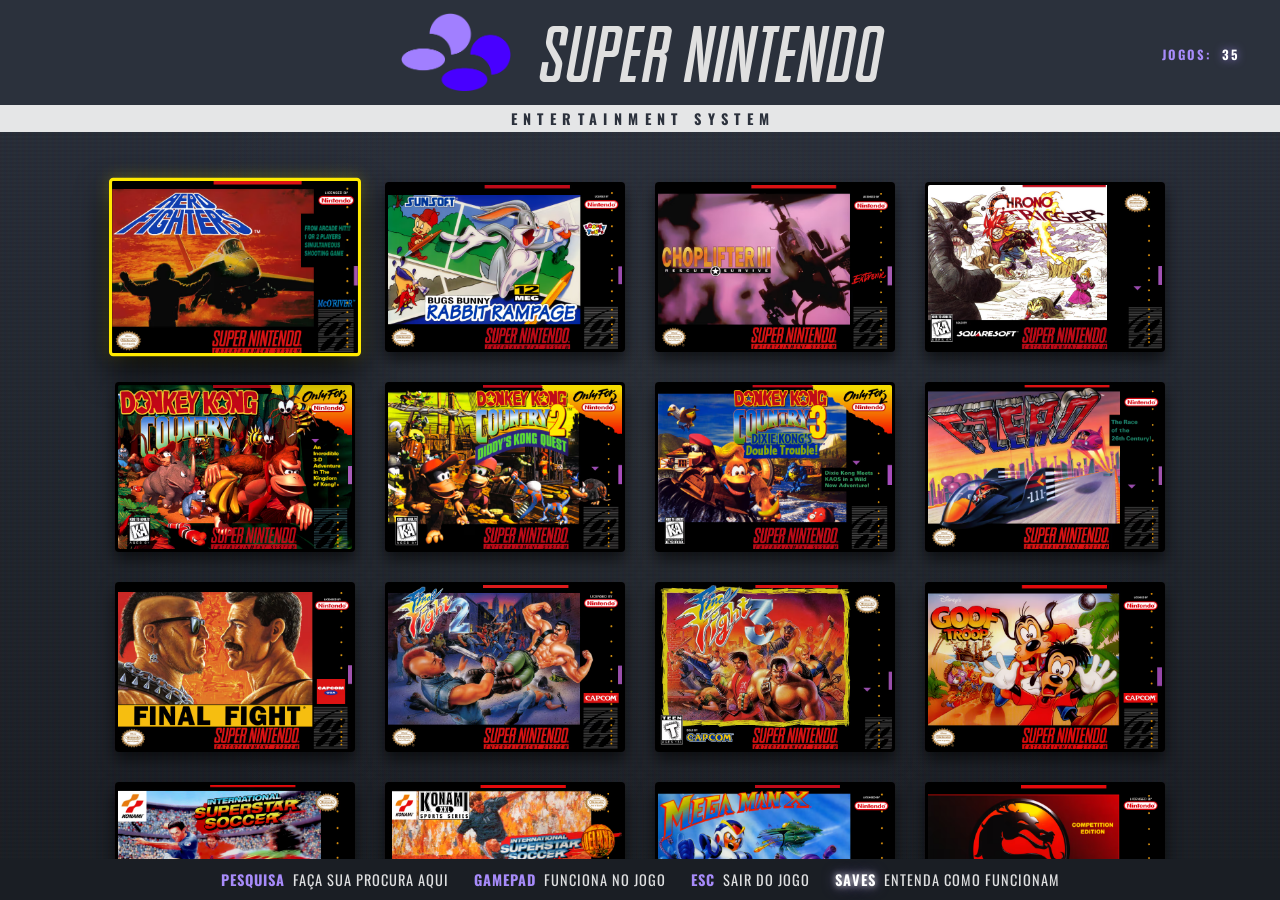
<file: index.html>
<!DOCTYPE html>
<html lang="pt-br">
<head>
    <meta charset="UTF-8">
    <meta name="viewport" content="width=device-width, initial-scale=1.0">
    <title>SUPER NINTENDO</title>
    <link rel="icon" type="image/x-icon" href="favicon.ico">
    <link rel="preconnect" href="https://fonts.googleapis.com">
    <link rel="preconnect" href="https://fonts.gstatic.com" crossorigin>
    <link href="https://fonts.googleapis.com/css2?family=Oswald:wght@400;500;700&display=swap" rel="stylesheet">
    <link rel="stylesheet" href="style.css?v=2">
</head>
<body>
    <div class="background-effects"></div>
    <div class="scanlines"></div>

    <header class="top-bar">
        <div class="logo-container">
            <div class="logo-main">
                <img src="assets/logo/snes.png" alt="SNES Logo" class="logo-snes-img">
                <h1>SUPER NINTENDO</h1>
            </div>
            <p class="logo-sub">ENTERTAINMENT SYSTEM</p>
        </div>
        <div class="system-stats">
            <span>JOGOS: <span id="game-count">0</span></span>
        </div>
        <div class="divider-line"></div>
    </header>

    <main class="game-area">
        <div id="game-grid" class="game-grid"></div>
    </main>

    <footer class="bottom-bar">
        <div class="divider-line bottom-line"></div>
        <div id="controls-content" class="controls-guide">
            <!-- <span><kbd class="key-yellow">MOUSE / SETAS</kbd> NAVEGAR</span> -->
            <span id="search-trigger">
                <kbd class="key-blue">PESQUISA</kbd>
                <span id="search-text-hint">FAÇA SUA PROCURA AQUI</span>
                <input type="text" id="footer-search-input" class="hidden" placeholder="DIGITE O NOME... ESC PARA CANCELAR." autocomplete="off">
            </span>
            <!-- <span><kbd class="key-green">ENTER / CLIQUE</kbd> JOGAR</span> -->
            <span><kbd class="key-blue">GAMEPAD</kbd> FUNCIONA NO JOGO</span>
            <span><kbd class="key-red">ESC</kbd> SAIR DO JOGO</span>
            <a href="saves.html" style="text-decoration: none; color: inherit;">
                <span style="cursor: pointer; transition: opacity 0.2s;" onmouseover="this.style.opacity=0.7" onmouseout="this.style.opacity=1"><kbd class="key-saves">SAVES</kbd> ENTENDA COMO FUNCIONAM</span>
            </a>
        </div>

    </footer>

    <div id="emulator-modal" class="hidden">
        <div style="width:100%;height:100%;max-width:100%">
            <div id="game"></div>
        </div>
    </div>

    <!-- EmulatorJS Scripts -->
    <script>
        EJS_player = '#game';
        EJS_core = 'snes';
        // EJS_gameUrl will be set dynamically in script.js
        EJS_pathtodata = 'https://cdn.emulatorjs.org/stable/data/';
        EJS_startOnLoaded = true; // Inicia o jogo direto, pulando o botão azul
    </script>
    <script src="https://cdn.emulatorjs.org/stable/data/loader.js"></script>
    
    <script src="script.js?v=2"></script>
</body>
</html>
</file>
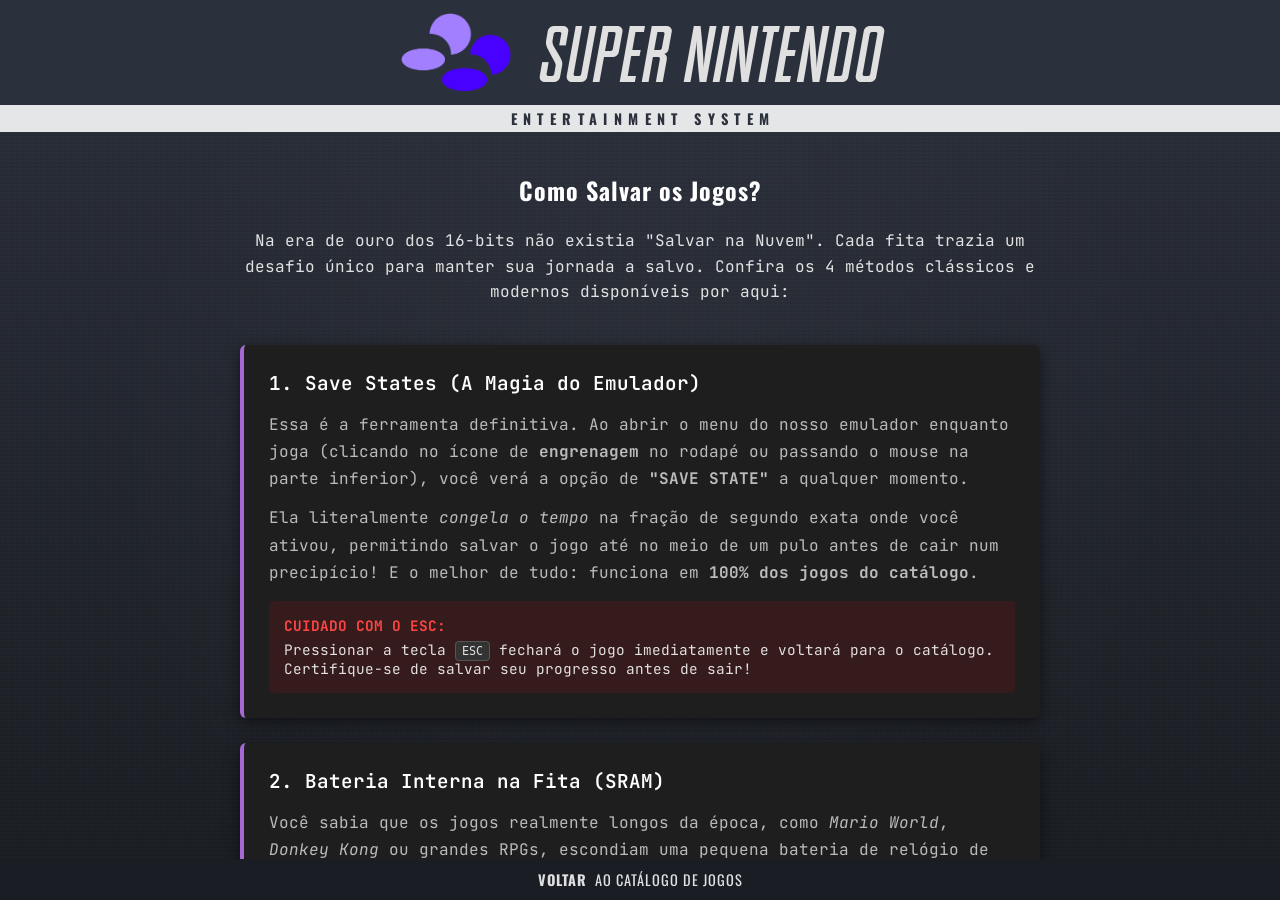
<file: saves.html>
<!DOCTYPE html>
<html lang="pt-BR">
<head>
    <meta charset="UTF-8">
    <meta name="viewport" content="width=device-width, initial-scale=1.0">
    <title>SOBRE SAVES</title>
    <link rel="icon" type="image/x-icon" href="favicon.ico">
    <link rel="preconnect" href="https://fonts.googleapis.com">
    <link rel="preconnect" href="https://fonts.gstatic.com" crossorigin>
    <link href="https://fonts.googleapis.com/css2?family=Oswald:wght@400;500;700&family=Press+Start+2P&family=JetBrains+Mono:wght@400;600&display=swap" rel="stylesheet">
    <link rel="stylesheet" href="style.css?v=2">
</head>
<body>
    <div class="background-effects"></div>
    <div class="scanlines"></div>

    <header class="top-bar">
        <div class="logo-container">
            <div class="logo-main">
                <img src="assets/logo/snes.png" alt="SNES Logo" class="logo-snes-img">
                <h1>SUPER NINTENDO</h1>
            </div>
            <p class="logo-sub">ENTERTAINMENT SYSTEM</p>
        </div>
        <div class="divider-line"></div>
    </header>

    <main class="tutorial-wrapper">
        <div class="tutorial-container">
            <h1 class="tutorial-title">Como Salvar os Jogos?</h1>
            <p class="tutorial-intro">Na era de ouro dos 16-bits não existia "Salvar na Nuvem". Cada fita trazia um desafio único para manter sua jornada a salvo. Confira os 4 métodos clássicos e modernos disponíveis por aqui:</p>
            
            <div class="topic-card">
                <h2>1. Save States (A Magia do Emulador)</h2>
                <p>Essa é a ferramenta definitiva. Ao abrir o menu do nosso emulador enquanto joga (clicando no ícone de <strong>engrenagem</strong> no rodapé ou passando o mouse na parte inferior), você verá a opção de <strong>"SAVE STATE"</strong> a qualquer momento.</p>
                <p>Ela literalmente <em>congela o tempo</em> na fração de segundo exata onde você ativou, permitindo salvar o jogo até no meio de um pulo antes de cair num precipício! E o melhor de tudo: funciona em <strong>100% dos jogos do catálogo</strong>.</p>
                
                <div style="background: rgba(255, 0, 0, 0.1); padding: 15px; margin-top: 15px; font-family: 'JetBrains Mono', monospace; font-size: 0.9em; border-radius: 4px;">
                    <strong style="color: #ff4444; display: block; margin-bottom: 5px;">CUIDADO COM O ESC:</strong>
                    Pressionar a tecla <kbd style="background: #333; padding: 2px 6px; border-radius: 4px; border: 1px solid #555;">ESC</kbd> fechará o jogo imediatamente e voltará para o catálogo. Certifique-se de salvar seu progresso antes de sair!
                </div>
            </div>

            <div class="topic-card">
                <h2>2. Bateria Interna na Fita (SRAM)</h2>
                <p>Você sabia que os jogos realmente longos da época, como <em>Mario World</em>, <em>Donkey Kong</em> ou grandes RPGs, escondiam uma pequena bateria de relógio de pulso soldada direto na placa verde do cartucho? Quando você encostava em um "Check Point" do jogo, a bateria mantinha a fita internamente ligada na estante.</p>
                <p><strong>E hoje em dia?</strong> A nostalgia continua pura. Quando você salvar seu progresso na "casinha do mapa" ou nos blocos do jogo normalmente, nosso site vai reter esse arquivo e trancá-lo à sete chaves de modo permanente utilizando o Banco de Dados local e seguro do seu próprio navegador!</p>
            </div>

            <div class="topic-card">
                <h2>3. O Sagrado Caderninho (Senhas)</h2>
                <p>Diversos cartuchos fantásticos focados em pura ação (como a gloriosa série <em>Top Gear</em> ou <em>Megaman</em>) eram lançados como "fitas secas", feitas no formato mais básico sem o luxo de possuir uma bateria.</p>
                <p>A recompensa do console por vencer as duras etapas finais era te cuspir na tela uma Senha misteriosa (como "X T P L Z B"). Os gamers da época precisavam correr para anotar tudo nas cadernetas escolares antes de puxar o console da tomada. Pode resgatar o seu bloquinho analógico da gaveta: a diversão continua digitando os passwords também em pleno século XXI.</p>
            </div>

            <div class="topic-card">
                <h2>4. Morte Permanente (Jogos Arcades)</h2>
                <p>Aqui residia a crueldade implacável dos Fliperamas ou dos lendários Beat 'em up caseiros como <em>Tartarugas Ninja</em> e <em>Contra Alien Wars</em>. O conceito de salvar era inexistente nas mesas dos diretores. Ou você "zerava" na garra o jogo numa sentada só gastando todos os continues do joystick, ou o Game Over mandava você direto pro Nível 1 sem pena.</p>
                <p>Cabe a você decidir se as lendas modernas não choram jogando no modo raiz por orgulho, ou se você vai perdoar a máquina e apelar com a mágica tecnológica dos <em>Save States</em> lá do Tópico 1!</p>
            </div>
        </div>
    </main>

    <footer class="bottom-bar">
        <div class="divider-line bottom-line"></div>
        <div class="controls-guide" style="width: 100%; display: flex; justify-content: center;">
            <a href="index.html" style="text-decoration: none; color: inherit; display: flex; justify-content: center;">
                <span style="cursor: pointer; transition: opacity 0.2s; justify-content: center;" onmouseover="this.style.opacity=0.7" onmouseout="this.style.opacity=1"><kbd>VOLTAR</kbd> AO CATÁLOGO DE JOGOS</span>
            </a>
        </div>
    </footer>
</body>
</html>
</file>
<file: style.css>
:root {
    --bg-color-top: #2b313c;
    --bg-color-bottom: #1a1e24;
    /* --line-color: #ffffff; */
    --yellow-select: #ffea00;
    --red-snes: #cc0000;
    --text-color: #ffffffdc;
    --font-main: 'Oswald', sans-serif;
}

@font-face {
    font-family: 'SnesItalic';
    src: url('assets/font/SnesItalic.ttf') format('truetype');
    font-weight: normal;
    font-style: normal;
}

* {
    box-sizing: border-box;
    margin: 0;
    padding: 0;
}

body {
    background: 
        linear-gradient(rgba(18, 16, 16, 0) 50%, rgba(0, 0, 0, 0.06) 50%),
        linear-gradient(90deg, rgba(255, 0, 0, 0.02), rgba(0, 255, 0, 0.007), rgba(0, 0, 255, 0.02)),
        linear-gradient(180deg, var(--bg-color-top) 0%, var(--bg-color-bottom) 100%);
    background-size: 100% 4px, 6px 100%, 100% 100%;
    color: var(--text-color);
    font-family: var(--font-main);
    height: 100vh;
    overflow: hidden;
    display: flex;
    flex-direction: column;
}

body.hide-cursor {
    cursor: none;
}

.background-effects {
    position: absolute;
    top: 0;
    left: 0;
    right: 0;
    bottom: 0;
    pointer-events: none;
    z-index: -1;
    background: radial-gradient(circle at center, rgba(255, 255, 255, 0.03) 0%, transparent 70%);
}

.scanlines {
    display: block;
}

/* Header & Logos */
.top-bar {
    padding: 5px 0px 0px;
    position: relative;
    text-align: center;
    z-index: 5;
    background: var(--bg-color-top);
}

.top-bar::after {
    display: none;
}

.logo-container {
    display: flex;
    flex-direction: column;
    align-items: center;
    justify-content: center;
    margin-top: -8px;
    margin-bottom: 0px;
}

.logo-main {
    display: flex;
    flex-direction: row;
    align-items: center;
    gap: 25px;
    margin-top: 15px;
    margin-bottom: -2px;
}

.logo-snes-img {
    width: 110px;
    height: auto;
}

.logo-main h1 {
    font-size: 5rem;
    font-family: 'SnesItalic', sans-serif;
    color: #e0e0e0;
    font-weight: normal;
    letter-spacing: 2px;
    text-shadow: none;
    line-height: 1;
    margin-top: 10px;
    margin-bottom: -10px;
}

.logo-sub {
    font-size: 0.9rem;
    letter-spacing: 0.4rem;
    text-indent: 0.4rem;
    /* Fazemos as letras pretas e o fundo branco... */
    color: #000; 
    background-color: #e0e0e0;
    /* O "Screen" é a Mágica: pixels pretos viram 100% invisíveis na web, 'furando' a caixa branca */
    mix-blend-mode: screen; 
    font-weight: 700;
    margin-top: 15px; /* Espaçamento simétrico: igual ao padding do top-bar */
    text-shadow: none;
    padding: 3px;
    width: 100%;
    text-align: center;
}
 
 .system-stats {
    position: absolute;
    top: 45px;
    right: 40px;
    font-size: 0.8rem;
    font-weight: 700;
    color: #a78bfa;
    letter-spacing: 2px;
    text-transform: uppercase;
    z-index: 10;
}

#game-count {
    color: #fff;
    margin-left: 5px;
    text-shadow: 0 0 8px rgba(167, 139, 250, 0.8);
}

 .divider-line {
    display: none;
}

/* Game Area */
.game-area {
    flex-grow: 1;
    display: flex;
    align-items: flex-start;
    justify-content: center;
    padding: 0 50px;
    overflow-y: auto;
    overflow-x: hidden;
    scroll-behavior: smooth;
    /* Hide scrollbar */
    -ms-overflow-style: none;
    scrollbar-width: none;
}
 
.hidden {
    display: none !important;
}

/* Localized Footer Search */
#footer-search-input {
    background: transparent;
    border: none;
    color: white;
    font-family: inherit;
    font-size: 0.9rem;
    outline: none;
    letter-spacing: 1px;
    width: 250px;
    text-transform: uppercase;
    padding: 0 5px;
    margin-left: 10px;
}

#footer-search-input:focus {
    width: 250px;
}

#footer-search-input::placeholder {
    color: rgba(255, 255, 255, 0.3);
}

/* Hover effect for interactive elements */
#search-trigger {
    cursor: pointer;
    transition: opacity 0.2s;
}

#search-trigger:hover {
    opacity: 0.7;
}

 .game-area::-webkit-scrollbar {
    display: none;
}

.game-grid {
    display: grid;
    grid-template-columns: repeat(auto-fit, 240px);
    justify-content: center;
    gap: 30px;
    width: 100%;
    max-width: 1600px;
    padding: 50px 20px 60px 20px;
}

/* Game Card */
.game-card {
    width: 240px;
    height: 170px;
    border: 3px solid transparent;
    border-radius: 4px;
    cursor: pointer;
    transition: transform 0.2s cubic-bezier(0.25, 1, 0.5, 1), border-color 0.2s;
    display: flex;
    flex-direction: column;
    position: relative;
    box-shadow: 0 8px 16px rgba(0, 0, 0, 0.6);
    background: #000;
}

.game-card img {
    width: 100%;
    height: 100%;
    object-fit: cover;
    border-radius: 2px;
}

.game-card:hover,
.game-card.active {
    transform: scale(1.05);
    border-color: var(--yellow-select);
    z-index: 10;
    box-shadow: 0 15px 30px rgba(0, 0, 0, 0.8), 0 0 15px rgba(255, 234, 0, 0.3);
}

.game-card .game-title {
    display: none;
}

/* Footer / Bottom Bar */
.bottom-bar {
    padding: 10px 40px;
    display: flex;
    justify-content: center;
    align-items: center;
    position: relative;
    font-size: 0.9rem;
    /* background: rgba(0, 0, 0, 0.2); */
    background: var(--bg-color-bottom);
    z-index: 20;
    flex-wrap: wrap;
    /* Allows the clock to wrap if needed */
    gap: 15px;
}

.bottom-bar::before {
    display: none;
}

.bottom-line {
    position: absolute;
    top: 0;
    left: 0;
    right: 0;
}

.controls-guide {
    display: flex;
    flex-wrap: wrap;
    /* Makes the buttons wrap on mobile */
    gap: 15px 25px;
    align-items: center;
    justify-content: center;
    /* Center them when they wrap */
}

.controls-guide span {
    display: flex;
    align-items: center;
    gap: 8px;
    letter-spacing: 1px;
}

.controls-guide kbd {
    color: var(--line-color);
    font-family: inherit;
    font-weight: 700;
    font-size: inherit;
}

.key-yellow { color: #a78bfa !important; }
.key-green { color: #a78bfa !important; }
.key-blue { color: #a78bfa !important; }
.key-red { color: #a78bfa !important; }

.key-saves {
    color: #fff !important;
    text-shadow: 0 0 6px rgba(255, 255, 255, 0.8), 0 0 14px rgba(167, 139, 250, 0.6);
    animation: glow-pulse 2s ease-in-out infinite;
}

@keyframes glow-pulse {
    0%, 100% { text-shadow: 0 0 6px rgba(255, 255, 255, 0.8), 0 0 14px rgba(167, 139, 250, 0.6); }
    50% { text-shadow: 0 0 10px rgba(255, 255, 255, 1), 0 0 22px rgba(167, 139, 250, 0.9); }
}

.time-display {
    font-size: 1.1rem;
    font-weight: 500;
    letter-spacing: 1px;
}

/* Emulator Modal Placeholder */
#emulator-modal {
    position: fixed;
    top: 0;
    left: 0;
    width: 100%;
    height: 100%;
    background: #000;
    z-index: 9999;
}

#emulator-modal.hidden {
    display: none;
}

.btn-close {
    position: absolute;
    top: 20px;
    right: 20px;
    padding: 10px 20px;
    background: #cc0000;
    color: white;
    border: 2px solid white;
    cursor: pointer;
    font-family: var(--font-main);
    z-index: 100;
}

/* =========================================================
   TUTORIAL SAVES PAGE STYLES
   ========================================================= */

.snes-link {
    color: var(--grey-text);
    text-decoration: none;
    font-size: 0.65rem;
    font-weight: 700;
    font-family: var(--font-main);
    letter-spacing: 1px;
    padding: 8px 15px;
    border: 1px solid var(--grey-text);
    border-radius: 4px;
    transition: all 0.2s ease;
    display: inline-block;
}

.snes-link:hover {
    color: #fff;
    border-color: #fff;
    background: rgba(255, 255, 255, 0.1);
}

.tutorial-wrapper {
    flex: 1;
    overflow-y: auto;
    scroll-behavior: smooth;
    padding: 40px 20px;
}

.tutorial-container {
    max-width: 800px;
    margin: 0 auto;
    font-family: 'JetBrains Mono', monospace;
}

.tutorial-title {
    color: #ffffff;
    font-family: var(--font-main);
    text-align: center;
    font-size: 1.5rem;
    margin-bottom: 20px;
    letter-spacing: 1px;
    line-height: 1.5;
}

.tutorial-intro {
    color: var(--grey-text);
    font-size: 1rem;
    line-height: 1.6;
    text-align: center;
    margin-bottom: 40px;
}

.topic-card {
    background: #1e1e1e;
    border-left: 4px solid #a668d5;
    padding: 25px;
    border-radius: 6px;
    margin-bottom: 25px;
    box-shadow: 0 4px 15px rgba(0, 0, 0, 0.5);
}

.topic-card h2 {
    color: #fff;
    font-size: 1.2rem;
    margin-bottom: 15px;
    font-weight: 600;
}

.topic-card p {
    color: #bbb;
    line-height: 1.7;
    margin-bottom: 12px;
    font-size: 1rem;
}

.topic-card p:last-child {
    margin-bottom: 0;
}
</file>
